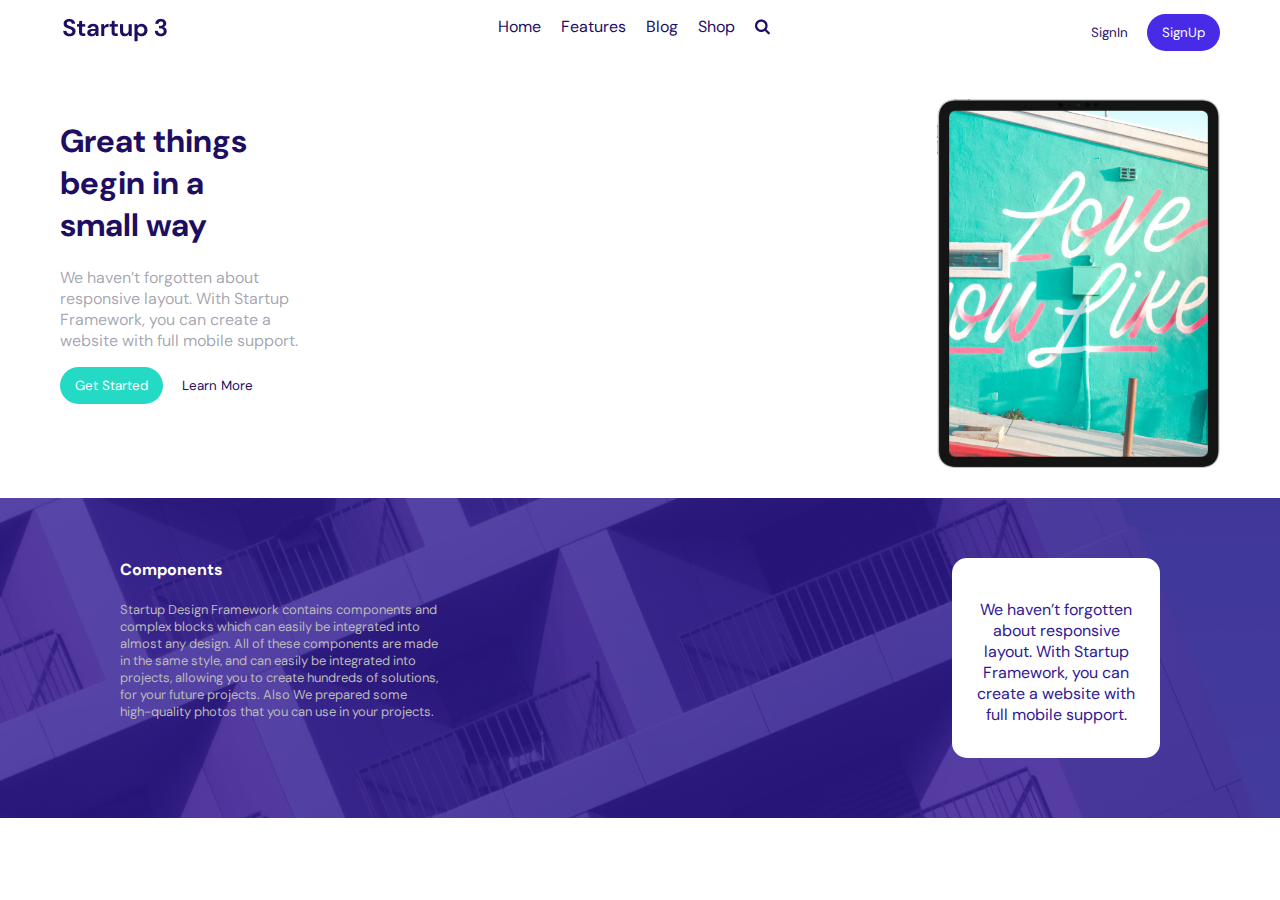
<file: index.html>
<!DOCTYPE html>
<html lang="en">
<head>
    <meta charset="UTF-8">
    <meta http-equiv="X-UA-Compatible" content="IE=edge">
    <meta name="viewport" content="width=device-width, initial-scale=1.0">
    <title>Document</title>
    <link rel="stylesheet" href="style.css">
</head>
<body>
    <header>
        <div class="logo-img">
            <img src="./images/Startup Framework Logo Dark.png" alt="">
        </div>
        <nav>
            <ul>
                <li><a href="">Home</a></li>
                <li><a href="">Features</a></li>
                <li><a href="">Blog</a></li>
                <li><a href="">Shop</a></li>
                <li class="li-img"><img src="./images/fa-search.png"></li>
            </ul>
        </nav>
        <div class="logo-btn">
            <button class="btn-signin">SignIn</button>
            <button class="btn-signup">SignUp</button>
        </div>
    </header>

    <div class="hero">
        <div class="hero-left">
            <h1>Great things<br> begin in a<br> small way</h1>
            <p>We haven’t forgotten about<br> responsive layout. 
                With Startup<br> Framework, you can create a<br> website with 
                full mobile support.
            </p>
            <div class="hero-btn">
                <button class="g-btn">Get Started</button>
                <button class="l-btn">Learn More</button>
            </div>
        </div>
        <div class="hero-right">
            <img src="./images/iPad Pro.png" alt="">
        </div>
    </div>
    <div class="content">
        <div class="content-left">
            <h4>Components</h4>
            <p>Startup Design Framework contains 
                components and<br> complex blocks which 
                can easily be integrated into<br> almost any 
                design. All of these components are made<br> 
                in the same style, and can easily be 
                integrated into<br> projects, allowing you 
                to create hundreds of solutions,<br> for your future projects.
                Also We prepared some<br> high-quality photos that you can 
                use in your projects. 
            </p>
        </div>
        <div class="content-right">
            <p>We haven’t forgotten<br> about responsive<br> layout. 
                With Startup<br> Framework, you can<br> create a website 
                with<br> full mobile support.
            </p>
        </div>
    </div>
</body>
</html>
</file>
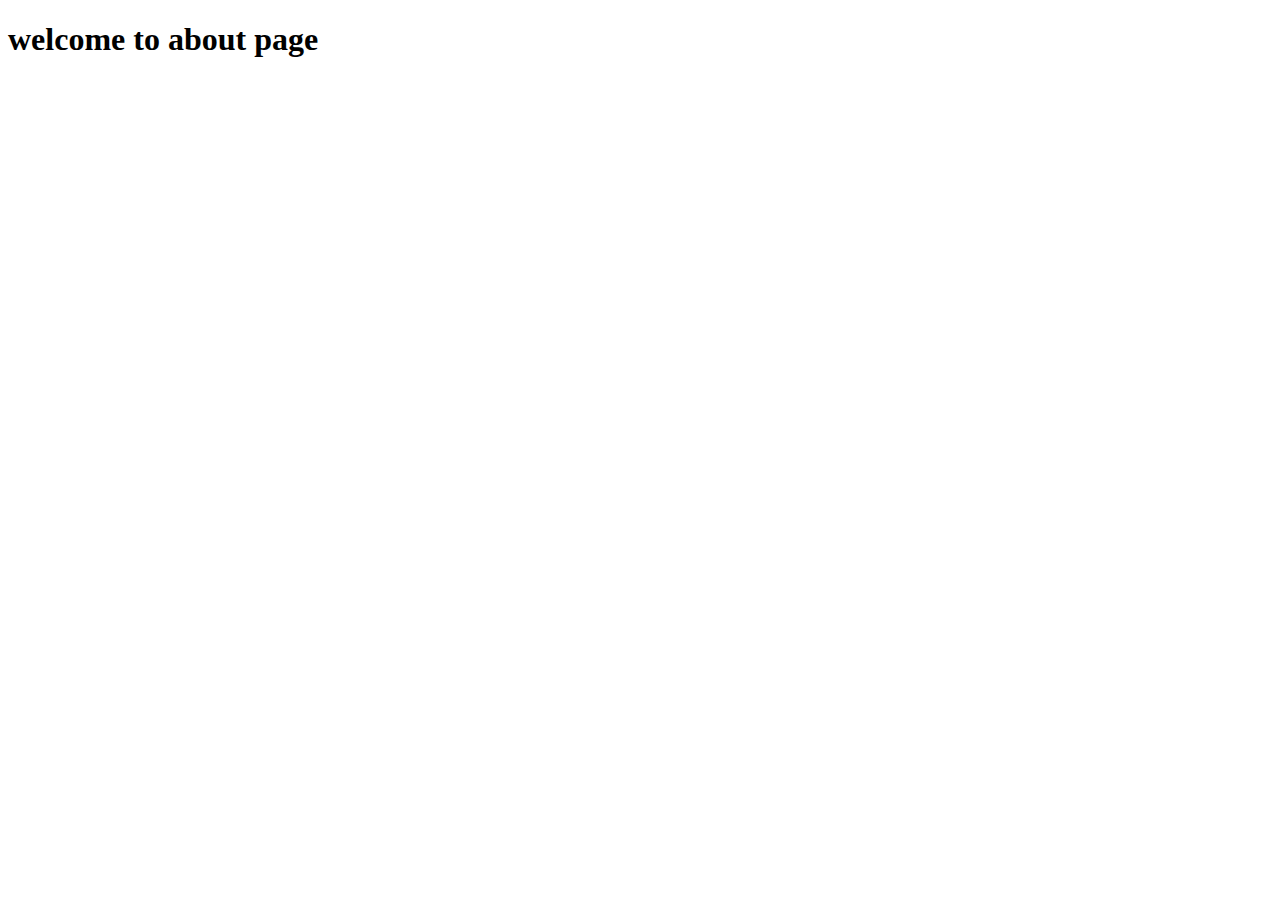
<file: about.html>
<!DOCTYPE html>
<html lang="en">
<head>
    <meta charset="UTF-8">
    <meta http-equiv="X-UA-Compatible" content="IE=edge">
    <meta name="viewport" content="width=device-width, initial-scale=1.0">
    <title>Document</title>
</head>
<body>
    <h1>welcome to about page</h1>
</body>
</html>
</file>
<file: style.css>
@import url('https://fonts.googleapis.com/css2?family=DM+Sans:ital,opsz,wght@0,9..40,100..1000;1,9..40,100..1000&display=swap');

* {
    font-family: "DM Sans", sans-serif;
}

html, body {
    padding: 0;
    margin: 0;
}

header, .hero {
    display: flex;
    justify-content: space-between;
    padding: 0 60px;
}

nav ul {
    display: flex;
}

nav ul li {
    list-style: none;
    margin-right: 20px;
}

nav ul li a {
    text-decoration: none;
    color: #1E0E62;
}

.btn-signin, .btn-signup, .g-btn, .l-btn {
    outline: none;
    border: 0;
    box-shadow: none;
    padding: 10px 15px;
    cursor: pointer;
    background: #fff;
    color: #1E0E62;
}

.btn-signup {
    background: #482BE7;
    color: #fff;
    border-radius: 20px;
}

.logo-img {
    line-height: 4.6;
}

.logo-btn {
    line-height: 4.0;
}

.li-img {
    line-height: 1.7;
}

.hero-left h1 {
    color: #1E0E62;
}

.hero-left p {
    color: #15143966;
}

.g-btn {
    background: #25DAC5;
    color: #fff;
    border-radius: 20px;
}

.hero {
    margin: 25px 0;
}
.hero-right {
    text-align: right;
}

.hero-right img {
    width: 60%;
}
.content {
    width: 100%;
    min-height: 300px;
    background: url(./images/bimg.png) no-repeat center right /cover #2F1893;
    display: flex;
    justify-content: space-between;
    /* padding: 40px; */
}

.content-left h4 {
    color: #fff;
}

.content-left p {
    color: rgb(187, 185, 185);
    font-size: 13px;
}

.content-right {
    background: #fff;
    height: 150px;
    padding: 25px;
    margin: 60px 120px;
    text-align: center;
    border-radius: 15px;
}

.content-left {
    margin: 40px 120px;
}

.content-right p {
    color: #2F1893;
}
</file>
